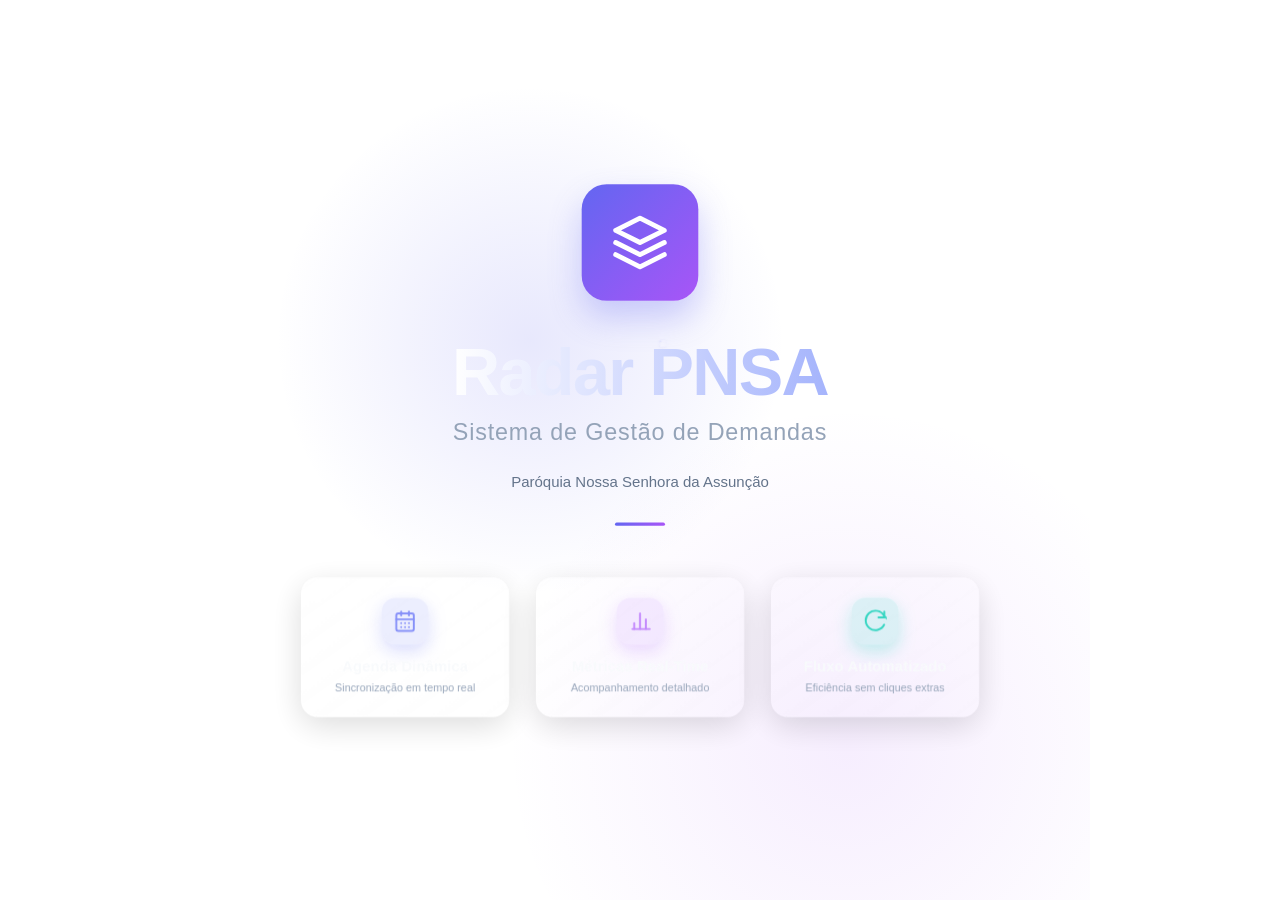
<file: hero-animation/index.html>
<!doctype html>
<html lang="en">
  <head>
    <meta charset="UTF-8" />
    <link rel="icon" type="image/svg+xml" href="./vite.svg" />
    <meta name="viewport" content="width=device-width, initial-scale=1.0" />
    <title>hero-app</title>
    <script type="module" crossorigin src="./assets/index-bsjyiha8.js"></script>
    <link rel="stylesheet" crossorigin href="./assets/index-k83-uf7r.css">

  </head>
  <body>
    <div id="root"></div>
  </body>
</html>
</file>
<file: hero-animation/assets/index-k83-uf7r.css>
body,html{margin:0;padding:0;width:100%;height:100%;overflow:hidden;background-color:transparent!important}#root{width:100%;height:100%}
</file>
